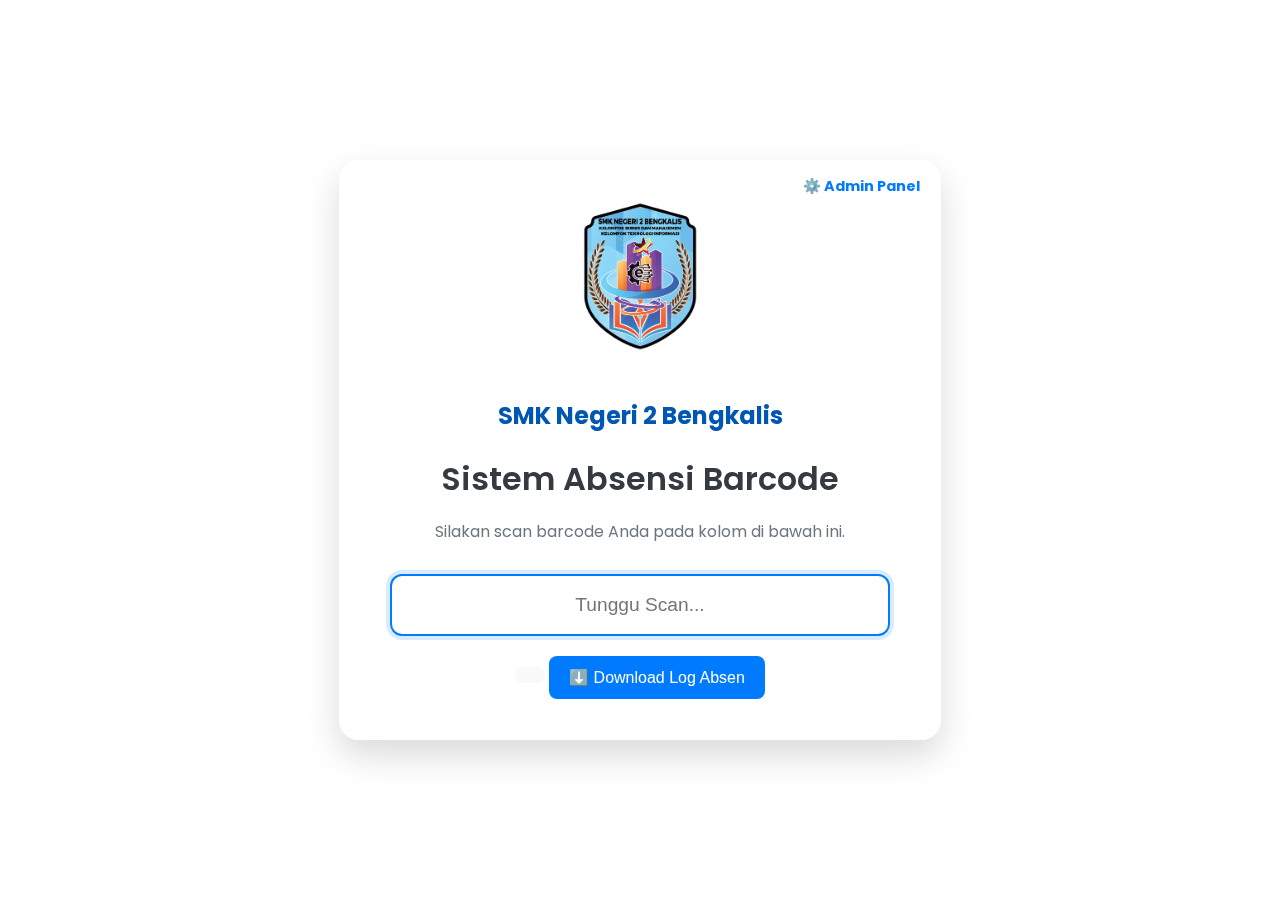
<file: index.html>
<!DOCTYPE html>
<html lang="id">
<head>
    <meta charset="UTF-8">
    <meta name="viewport" content="width=device-width, initial-scale=1.0">
    <title>Absensi Siswa - SMK Negeri 2 Bengkalis</title>
    <style>
        @import url('https://fonts.googleapis.com/css2?family=Poppins:wght@400;500;600;700&display=swap');

        :root {
            --primary-blue: #007bff;
            --success-green: #28a745;
            --error-red: #dc3545;
            --light-gray: #f8f9fa;
            --dark-gray: #343a40;
            --shadow: 0 10px 30px rgba(0, 0, 0, 0.1);
            --shadow-strong: 0 15px 35px rgba(0, 0, 0, 0.15);
        }

        body { 
            font-family: 'Poppins', sans-serif;
            background-image: linear-gradient(rgba(255, 255, 255, 0.8), rgba(255, 255, 255, 0.8)), url('https://images.unsplash.com/photo-1523240795612-9a054b0db644?ixlib=rb-4.0.3&ixid=M3wxMjA3fDB8MHxwaG90by1wYWdlfHx8fGVufDB8fHx8fA%3D%3D&auto=format&fit=crop&w=1470&q=80');
            background-size: cover;
            background-position: center;
            display: flex; 
            justify-content: center; 
            align-items: center; 
            height: 100vh; 
            margin: 0;
            color: var(--dark-gray);
        }

        .container { 
            background-color: rgba(255, 255, 255, 0.95);
            backdrop-filter: blur(10px);
            padding: 40px 50px; 
            border-radius: 20px; 
            box-shadow: var(--shadow-strong);
            text-align: center; 
            width: 90%; 
            max-width: 500px; 
            position: relative; 
            border: 1px solid rgba(255, 255, 255, 0.5);
        }
        
        .school-logo {
            max-height: 150px;
            margin-bottom: 20px;
        }

        .school-name {
            font-size: 1.5em;
            font-weight: 700;
            color: #0056b3;
            margin-bottom: 5px;
        }
        
        .system-title { 
            margin-bottom: 10px; 
            font-weight: 600;
        }
        
        p.subtitle {
            margin-bottom: 30px;
            color: #6c757d;
        }

        #barcode-input { 
            width: 100%; 
            padding: 18px; 
            font-size: 1.2rem; 
            border: 2px solid #ced4da;
            border-radius: 12px; 
            box-sizing: border-box; 
            text-align: center; 
            transition: border-color 0.3s, box-shadow 0.3s;
        }
        #barcode-input:focus { 
            outline: none; 
            border-color: var(--primary-blue);
            box-shadow: 0 0 0 4px rgba(0, 123, 255, 0.15);
        }
        
        #clock {
            font-size: 1.1em;
            font-weight: 500;
            color: #495057;
            background-color: var(--light-gray);
            padding: 8px 15px;
            border-radius: 8px;
            display: inline-block;
            margin-top: 30px;
            letter-spacing: 1.5px;
        }

        #notification-tray {
            position: fixed;
            bottom: 20px;
            right: 20px;
            z-index: 1000;
            display: flex;
            flex-direction: column;
            gap: 10px;
        }
        .toast {
            display: flex;
            align-items: center;
            padding: 15px 20px;
            border-radius: 12px;
            box-shadow: var(--shadow);
            border: 1px solid #ddd;
            width: 350px;
            background: #fff;
            animation: slideIn 0.5s ease-out, fadeOut 0.5s ease-in 4.5s forwards;
        }
        .toast-icon {
            width: 24px;
            height: 24px;
            margin-right: 15px;
        }
        .toast.success {
            border-left: 5px solid var(--success-green);
        }
        .toast.error {
            border-left: 5px solid var(--error-red);
        }

        @keyframes slideIn {
            from { transform: translateX(100%); opacity: 0; }
            to { transform: translateX(0); opacity: 1; }
        }
        @keyframes fadeOut {
            from { opacity: 1; }
            to { opacity: 0; transform: translateX(100%); }
        }
        
        .download-btn { background-color: var(--primary-blue); color: white; padding: 12px 20px; border: none; border-radius: 8px; cursor: pointer; font-size: 1rem; margin-top: 20px; font-weight: 500; }
        .download-btn:hover { background-color: #0069d9; }
        .page-link { position: absolute; top: 15px; right: 20px; text-decoration: none; color: var(--primary-blue); font-weight: bold; font-size: 0.9em; cursor: pointer; }
        .page-link:hover { text-decoration: underline; }
    </style>
</head>
<body>
    <div class="container">
        <img src="logo.png" alt="Logo Sekolah" class="school-logo">
        <h2 class="school-name">SMK Negeri 2 Bengkalis</h2>
        <h1 class="system-title">Sistem Absensi Barcode</h1>
        <p class="subtitle">Silakan scan barcode Anda pada kolom di bawah ini.</p>
        
        <form id="absen-form" onsubmit="handleScan(event)">
            <input type="text" id="barcode-input" placeholder="Tunggu Scan..." autofocus>
        </form>
        <div id="clock"></div>
        <button class="download-btn" onclick="downloadCSV()">⬇️ Download Log Absen</button>
        <a onclick="promptAdminLogin()" class="page-link">⚙️ Admin Panel</a>
    </div>
    <div id="notification-tray"></div>

    <script src="siswa.js"></script>
    <script>
        const barcodeInput = document.getElementById('barcode-input');
        const notificationTray = document.getElementById('notification-tray');
        const clockElement = document.getElementById('clock');
        let logData = [];
        let DAFTAR_SISWA = [];

        function handleScan(event) {
            event.preventDefault();
            const nisn = barcodeInput.value.trim();
            const now = new Date();
            const tanggal = now.toLocaleDateString('id-ID', { year: 'numeric', month: '2-digit', day: '2-digit' });
            const waktu = now.toLocaleTimeString('id-ID', { hour: '2-digit', minute: '2-digit', second: '2-digit' });

            if (nisn) {
                const siswaTerdaftar = DAFTAR_SISWA.find(siswa => siswa.nisn === nisn);
                
                let dataLog;
                if (siswaTerdaftar) {
                    dataLog = {
                        tanggal: tanggal,
                        waktu: waktu,
                        status: 'Sukses',
                        nama: siswaTerdaftar.nama,
                        nisn: siswaTerdaftar.nisn,
                        kelas: siswaTerdaftar.kelas || '-'
                    };
                    showNotification(`<strong>${siswaTerdaftar.nama}</strong><br>Berhasil melakukan absensi.`, 'success');
                } else {
                    dataLog = {
                        tanggal: tanggal,
                        waktu: waktu,
                        status: 'Gagal',
                        nama: 'Tidak Dikenal',
                        nisn: nisn,
                        kelas: '-'
                    };
                    showNotification(`<strong>Barcode ${nisn}</strong><br>Tidak terdaftar dalam sistem.`, 'error');
                }
                simpanLog(dataLog);
            }
            barcodeInput.value = '';
        }

        function downloadCSV() {
            if (logData.length === 0) {
                alert("Belum ada data absensi untuk di-download.");
                return;
            }

            const header = ["Tanggal", "Waktu", "Status", "Nama", "NISN", "Kelas"];
            let csvContent = header.join(";") + "\n";

            logData.forEach(item => {
                const row = [
                    item.tanggal,
                    item.waktu,
                    item.status,
                    item.nama,
                    item.nisn,
                    item.kelas
                ];
                csvContent += row.join(";") + "\n";
            });
            
            const bom = new Uint8Array([0xEF, 0xBB, 0xBF]);
            const blob = new Blob([bom, csvContent], { type: 'text/csv;charset=utf-8;' });
            
            const url = URL.createObjectURL(blob);
            const link = document.createElement("a");
            link.setAttribute("href", url);
            const namaFile = `log_absen_${new Date().toISOString().slice(0,10)}.csv`;
            link.setAttribute("download", namaFile);
            document.body.appendChild(link);
            link.click();
            document.body.removeChild(link);
        }

        function showNotification(message, type) {
            const toast = document.createElement('div');
            toast.className = `toast ${type}`;
            const icon_svg = type === 'success' ? `<svg class="toast-icon" style="color: var(--success-green);" fill="currentColor" viewBox="0 0 20 20"><path fill-rule="evenodd" d="M10 18a8 8 0 100-16 8 8 0 000 16zm3.707-9.293a1 1 0 00-1.414-1.414L9 10.586 7.707 9.293a1 1 0 00-1.414 1.414l2 2a1 1 0 001.414 0l4-4z" clip-rule="evenodd"></path></svg>` : `<svg class="toast-icon" style="color: var(--error-red);" fill="currentColor" viewBox="0 0 20 20"><path fill-rule="evenodd" d="M10 18a8 8 0 100-16 8 8 0 000 16zM8.707 7.293a1 1 0 00-1.414 1.414L8.586 10l-1.293 1.293a1 1 0 101.414 1.414L10 11.414l1.293 1.293a1 1 0 001.414-1.414L11.414 10l1.293-1.293a1 1 0 00-1.414-1.414L10 8.586 8.707 7.293z" clip-rule="evenodd"></path></svg>`;
            toast.innerHTML = `${icon_svg} <div>${message}</div>`;
            notificationTray.appendChild(toast);
            setTimeout(() => { toast.remove(); }, 5000);
        }
        
        function updateClock() {
            const now = new Date();
            const timeString = now.toLocaleTimeString('id-ID', { hour: '2-digit', minute: '2-digit', second: '2-digit' });
            clockElement.textContent = timeString;
        }

        function promptAdminLogin() { 
            const userBenar = "admin"; 
            const passBenar = "rahasia123"; 
            const user = prompt("Masukkan Username Admin:"); 
            if (user === null) return; 
            const pass = prompt("Masukkan Password Admin:"); 
            if (pass === null) return; 
            if (user === userBenar && pass === passBenar) { 
                window.location.href = "generator.html"; 
            } else { 
                alert("Username atau Password salah!"); 
            } 
        }

        function simpanLog(data) { 
            logData.push(data); 
            localStorage.setItem('logAbsen', JSON.stringify(logData)); 
        }

        function muatLogDariStorage() { 
            const dataTersimpan = localStorage.getItem('logAbsen'); 
            if (dataTersimpan) { 
                logData = JSON.parse(dataTersimpan); 
            } 
        }

        barcodeInput.addEventListener('blur', () => barcodeInput.focus());
        window.addEventListener('DOMContentLoaded', () => {
            DAFTAR_SISWA = getDaftarSiswa();
            muatLogDariStorage();
            updateClock();
            setInterval(updateClock, 1000);
        });
    </script>
</body>
</html>
</file>
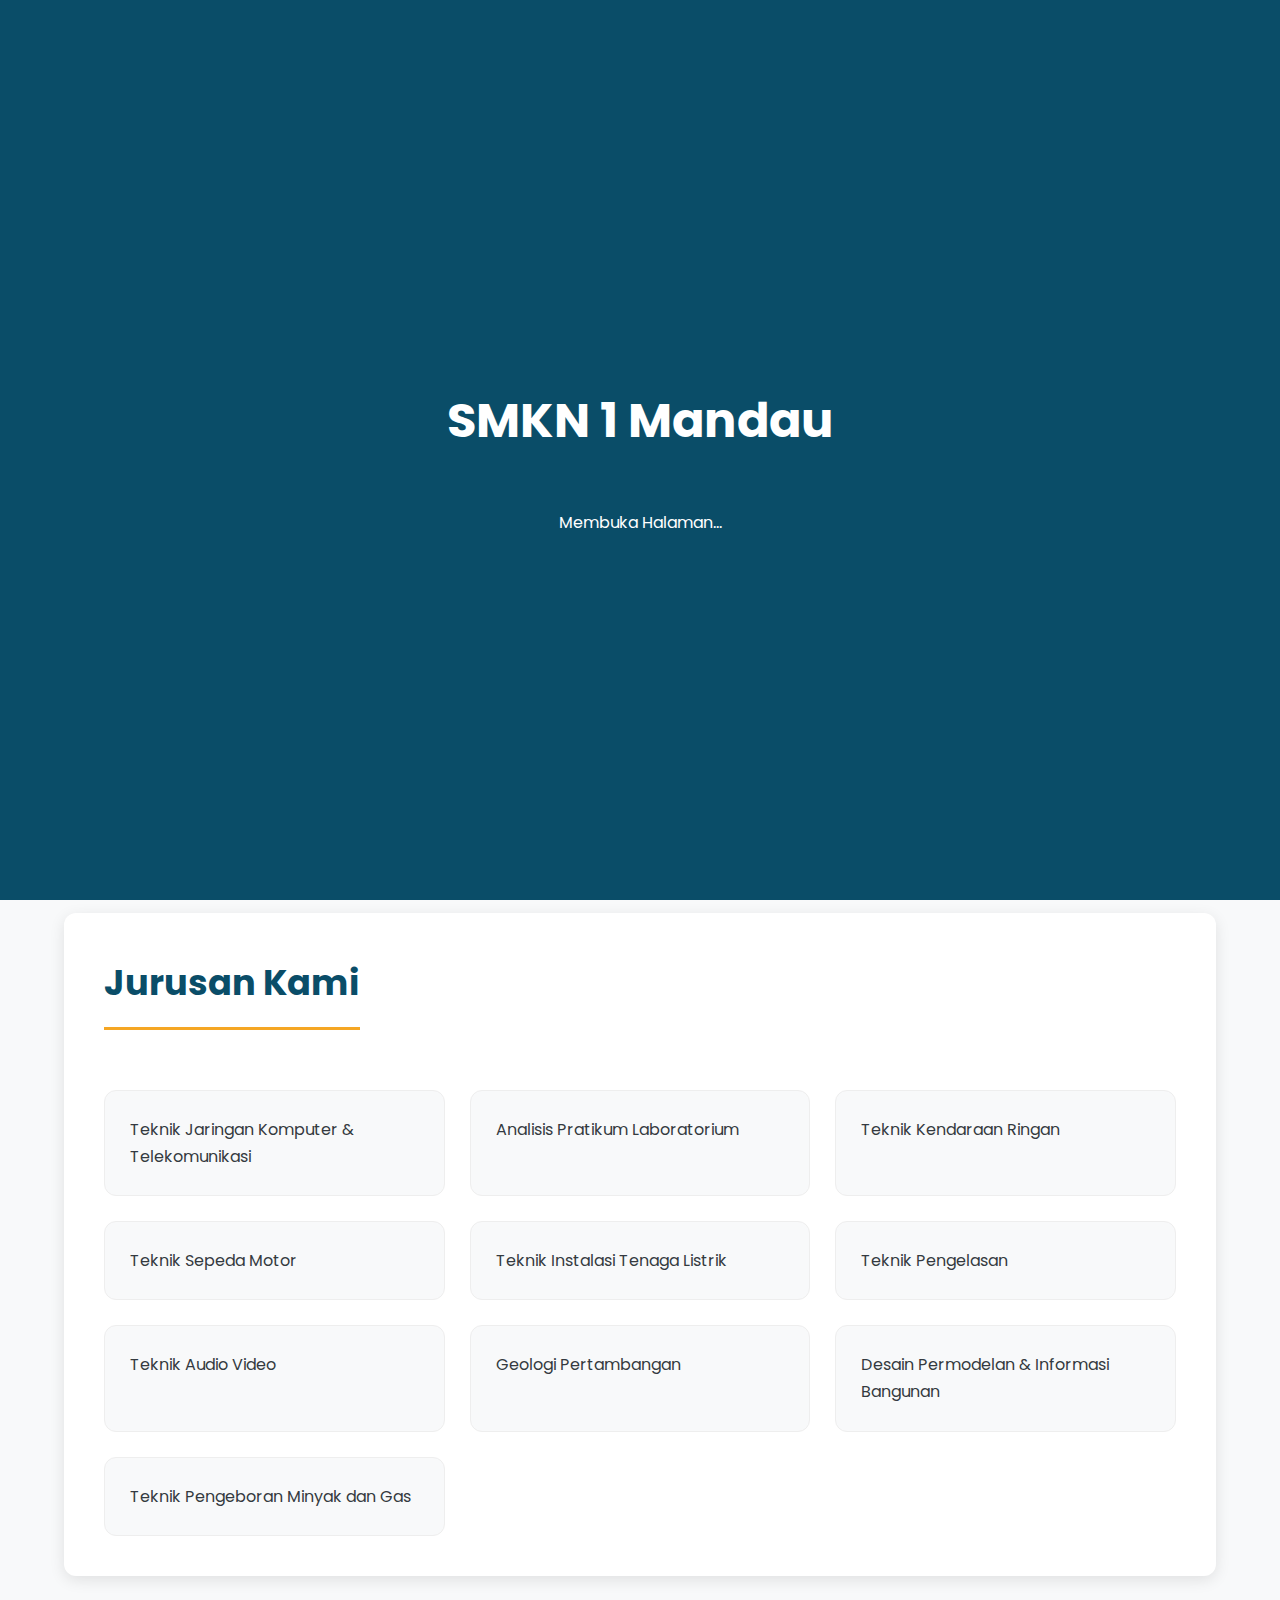
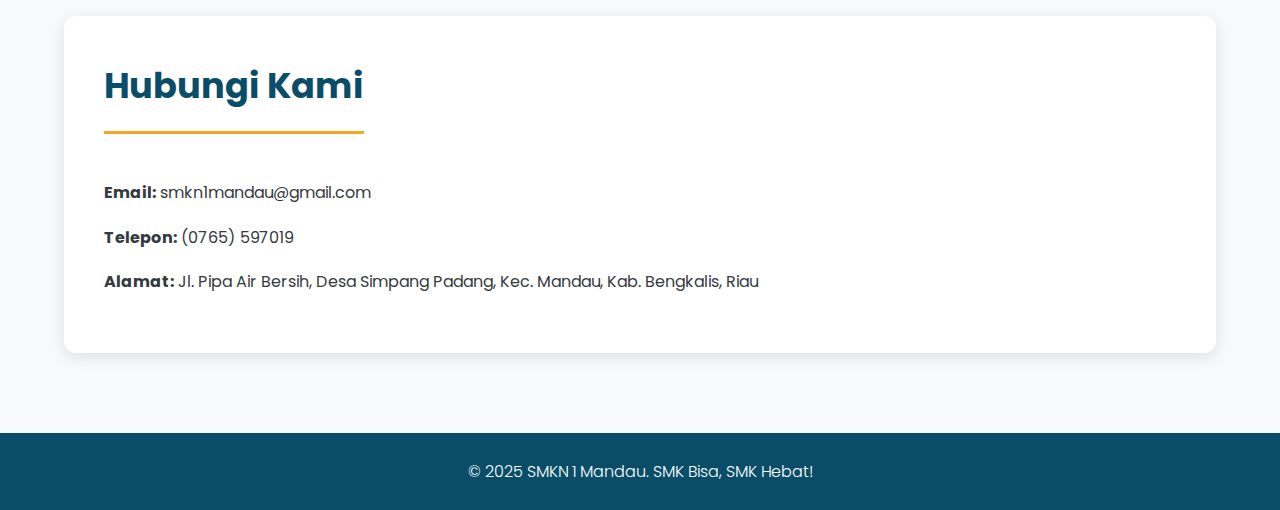
<file: smkaja/index.html>
<!DOCTYPE html>
<html lang="id">
  <head>
    <meta charset="UTF-8" />
    <meta name="viewport" content="width=device-width, initial-scale=1.0" />
    <title>SMKN 1 Mandau | Modern</title>
    <style>
      /* === CSS Variables (untuk kemudahan kustomisasi) === */
      :root {
        --primary-color: #0a4d68;
        --secondary-color: #088395;
        --accent-color: #f5a623;
        --light-bg: #f8f9fa;
        --dark-text: #343a40;
        --light-text: #ffffff;
        --shadow: 0 4px 15px rgba(0, 0, 0, 0.1);
        --border-radius: 12px;
      }

      /* === Splash Screen (Sudah bagus, hanya penyesuaian warna) === */
      #splash {
        position: fixed;
        top: 0;
        left: 0;
        height: 100%;
        width: 100%;
        background-color: var(--primary-color);
        color: var(--light-text);
        display: flex;
        justify-content: center;
        align-items: center;
        flex-direction: column;
        z-index: 9999;
        font-family: "Poppins", sans-serif;
        animation: fadeOut 1s ease 2.5s forwards;
      }

      #splash h1 {
        font-size: 3em;
        animation: fadeInUp 1s ease;
      }

      @keyframes fadeOut {
        to {
          opacity: 0;
          visibility: hidden;
        }
      }

      @keyframes fadeInUp {
        from {
          opacity: 0;
          transform: translateY(20px);
        }
        to {
          opacity: 1;
          transform: translateY(0);
        }
      }

      /* === Gaya Dasar Modern === */
      body {
        font-family: "Poppins", "Segoe UI", Tahoma, sans-serif;
        background-color: var(--light-bg);
        margin: 0;
        padding: 0;
        color: var(--dark-text);
        line-height: 1.7;
      }

      /* === Header & Navigasi (Dibuat jadi satu & sticky) === */
      header {
        background-color: var(--light-text);
        display: flex;
        justify-content: space-between;
        align-items: center;
        padding: 15px 5%;
        box-shadow: 0 2px 5px rgba(0, 0, 0, 0.08);
        position: sticky;
        top: 0;
        z-index: 1000;
        width: 90%;
      }

      .logo-container img {
        height: 50px; /* Ukuran logo disesuaikan */
        width: auto;
        /* INI ANIMASI LOGO YANG ANDA MINTA */
        transition: transform 0.3s ease-in-out;
      }

      .logo-container img:hover {
        transform: scale(1.15); /* Efek zoom saat kursor di atas logo */
      }

      nav a {
        color: var(--primary-color);
        text-decoration: none;
        margin: 0 20px;
        font-weight: 600;
        position: relative;
        padding-bottom: 5px;
        transition: color 0.3s;
      }

      nav a::after {
        content: "";
        position: absolute;
        width: 0;
        height: 2px;
        bottom: 0;
        left: 50%;
        background-color: var(--accent-color);
        transition: all 0.3s ease-in-out;
      }

      nav a:hover {
        color: var(--secondary-color);
      }

      nav a:hover::after {
        width: 100%;
        left: 0;
      }

      /* === Hero Section (Bagian sambutan utama) === */
      .hero {
        background: linear-gradient(
            rgba(10, 77, 104, 0.8),
            rgba(8, 131, 149, 0.7)
          ),
          url("https://images.unsplash.com/photo-1523050854058-8df90110c9f1?q=80&w=2070&auto=format&fit=crop")
            no-repeat center center/cover;
        color: var(--light-text);
        text-align: center;
        padding: 100px 20px;
      }
      .hero h1 {
        font-size: 3.5em;
        margin-bottom: 10px;
        font-weight: 700;
      }
      .hero p {
        font-size: 1.2em;
        font-weight: 300;
      }

      /* === Konten Utama === */
      main {
        padding: 40px 5%;
        max-width: 1200px;
        margin: auto;
      }

      section {
        background-color: var(--light-text);
        padding: 40px;
        margin-bottom: 40px;
        border-radius: var(--border-radius);
        box-shadow: var(--shadow);
      }

      section h2 {
        color: var(--primary-color);
        font-size: 2.2em;
        margin-top: 0;
        padding-bottom: 15px;
        border-bottom: 3px solid var(--accent-color);
        display: inline-block;
      }

      /* === Tampilan "Cards" untuk Jurusan === */
      #jurusan .grid-container {
        display: grid;
        grid-template-columns: repeat(auto-fit, minmax(280px, 1fr));
        gap: 25px;
        margin-top: 30px;
      }
      .jurusan-card {
        background: var(--light-bg);
        padding: 25px;
        border-radius: var(--border-radius);
        border: 1px solid #eee;
        transition: transform 0.3s, box-shadow 0.3s;
      }
      .jurusan-card:hover {
        transform: translateY(-8px);
        box-shadow: 0 10px 20px rgba(0, 0, 0, 0.12);
      }

      /* === Kontak dan Footer === */
      #kontak p {
        line-height: 1.8;
      }

      footer {
        background-color: var(--primary-color);
        color: var(--light-text);
        text-align: center;
        padding: 25px;
      }
      footer p {
        margin: 0;
        font-weight: 300;
      }

      /* === Desain Responsif untuk Mobile === */
      @media screen and (max-width: 768px) {
        header {
          flex-direction: column;
          padding: 15px;
        }
        nav {
          margin-top: 15px;
        }
        nav a {
          margin: 0 10px;
        }
        .hero h1 {
          font-size: 2.5em;
        }
        section {
          padding: 25px;
        }
        section h2 {
          font-size: 1.8em;
        }
      }
    </style>
    <link rel="preconnect" href="https://fonts.googleapis.com" />
    <link rel="preconnect" href="https://fonts.gstatic.com" crossorigin />
    <link
      href="https://fonts.googleapis.com/css2?family=Poppins:wght@300;400;600;700&display=swap"
      rel="stylesheet"
    />
  </head>
  <body>
    <div id="splash">
      <h1>SMKN 1 Mandau</h1>
      <p>Membuka Halaman...</p>
    </div>

    <header>
      <div class="logo-container">
        <img src="image/smk.png" alt="Logo Sekolah" />
      </div>
      <nav>
        <a href="profil.html">Profil</a>
        <a href="jurusan.html">Jurusan</a>
        <a href="#kontak">Kontak</a>
      </nav>
    </header>

    <section class="hero">
      <h1>Selamat Datang di SMKN 1 Mandau</h1>
      <p>Sekolah Menengah Kejuruan Negeri Unggulan di Mandau</p>
    </section>

    <main>
      <section id="profil">
        <h2>Profil Sekolah</h2>
        <p>
          SMKN 1 Mandau adalah sekolah kejuruan yang berkomitmen untuk
          menciptakan lulusan yang kompeten, profesional, dan siap kerja. Dengan
          berbagai jurusan unggulan dan fasilitas lengkap, kami mendukung penuh
          pembelajaran siswa untuk mencapai potensi maksimal mereka.
        </p>
      </section>

      <section id="jurusan">
        <h2>Jurusan Kami</h2>
        <div class="grid-container">
          <div class="jurusan-card">Teknik Jaringan Komputer & Telekomunikasi</div>
          <div class="jurusan-card">Analisis Pratikum Laboratorium</div>
          <div class="jurusan-card">Teknik Kendaraan Ringan</div>
          <div class="jurusan-card">Teknik Sepeda Motor</div>
          <div class="jurusan-card">Teknik Instalasi Tenaga Listrik</div>
          <div class="jurusan-card">Teknik Pengelasan</div>
          <div class="jurusan-card">Teknik Audio Video</div>
          <div class="jurusan-card">Geologi Pertambangan</div>
          <div class="jurusan-card">Desain Permodelan & Informasi Bangunan</div>
          <div class="jurusan-card">Teknik Pengeboran Minyak dan Gas</div>
        </div>
      </section>

      <section id="kontak">
        <h2>Hubungi Kami</h2>
        <p><strong>Email:</strong> smkn1mandau@gmail.com</p>
        <p><strong>Telepon:</strong> (0765) 597019</p>
        <p>
          <strong>Alamat:</strong> Jl. Pipa Air Bersih, Desa Simpang Padang, Kec. Mandau,
          Kab. Bengkalis, Riau
        </p>
      </section>
    </main>

    <footer>
      <p>&copy; 2025 SMKN 1 Mandau. SMK Bisa, SMK Hebat!</p>
    </footer>
  </body>
</html>
</file>
